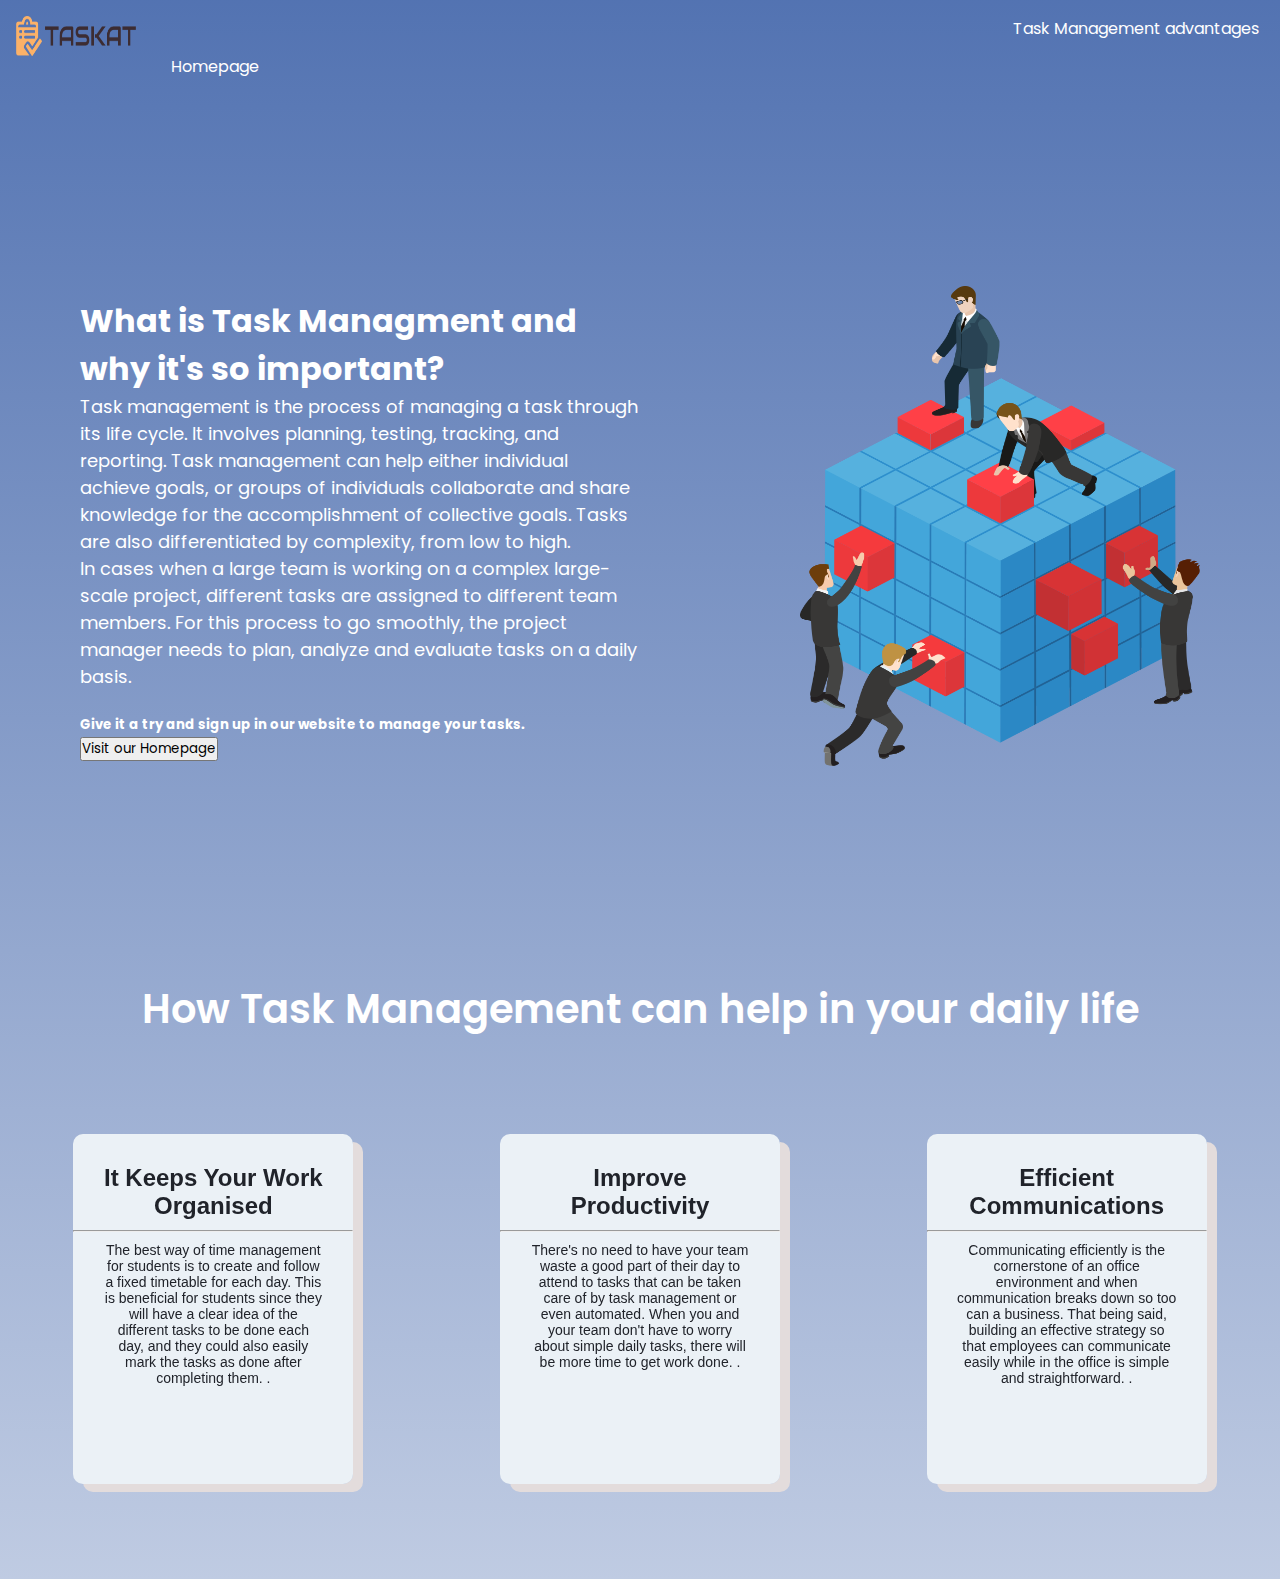
<file: about.html>
<!DOCTYPE html>
<html lang="en">
  <head>
    <meta charset="UTF-8" />
    <meta http-equiv="X-UA-Compatible" content="IE=edge" />
    <meta name="viewport" content="width=device-width, initial-scale=1.0" />
    <link
    rel="stylesheet"
    href="https://cdn.jsdelivr.net/npm/bootstrap@4.5.3/dist/css/bootstrap.min.css"
    integrity="sha384-TX8t27EcRE3e/ihU7zmQxVncDAy5uIKz4rEkgIXeMed4M0jlfIDPvg6uqKI2xXr2"
    crossorigin="anonymous"
    />
    <link rel="stylesheet" href="./CSS/style3.css" />
    <title>More About Task Managment</title>
  </head>
  <body>


<header>
  <nav class="nav">
    <div class="logo">
      <img class="logoimg" src="./images/EEE.png" alt="">
      <a class="HomePageAnchor" href="./index.html">Homepage</a>
    </div>

<ul class="navbarList">

  <li><a href="#CARDS"> Task Management advantages</a></li>
</ul>
  </nav>
</header>

    <main>
      <section class="heroSection">


      <div class="herocontent">
        <div class="WhatisTaskManagement">
          <h1>What is Task Managment and why it's so important?</h1>
          <p class="Description">
            Task management is the process of managing a task through its life
            cycle. It involves planning, testing, tracking, and reporting. Task
            management can help either individual achieve goals, or groups of
            individuals collaborate and share knowledge for the accomplishment
            of collective goals. Tasks are also differentiated by complexity,
            from low to high.
          </p>

          <p class="Description">
            In cases when a large team is working on a complex large-scale
            project, different tasks are assigned to different team members. For
            this process to go smoothly, the project manager needs to plan,
            analyze and evaluate tasks on a daily basis.
          </p>
          <br>

          <h5>Give it a try and sign up in our website to manage your tasks.</h5>
          <button id="CalltoActionPage3" type="button" class="btn btn-outline-light">Visit our Homepage</button>
        </div>
        <div class="row">
          <img class="imgHero" src="./images/pngwing.com (2).png" alt="" />
        </div>
      </div>
      </section>

<div class="headingAndCards">
<h3 class=" m-5 title2 heading-secondary">How Task Management can help in your daily life</h2>


<section class="cardSection" id="CARDS">

  
  <div class="maincontainer">

    <div class="thecard">

      <div class="thefront"><h1>It Keeps Your Work Organised
      </h1>
      <hr><p>The best way of time management for students is to create and follow a fixed timetable for each day. This is beneficial for students since they will have a clear idea of the different tasks to be done each day, and they could also easily mark the tasks as done after completing them.
        .</p></div> 
      <div class="theback"><h1>Tasks organization in Taskat</h1><p>Taskat customize your tasks based on priority and status, You can sort your tasks based on priority, Which will give you a clearer picture about your tasks and Prioritize the most urgent one.</p>

    </div>
  </div>


</div>








<div class="maincontainer">

  <div class="thecard">

    <div class="thefront"><h1>Improve Productivity
    </h1>
    <hr><p>
      There's no need to have your team waste a good part of their day to attend to tasks that can be taken care of by task management or even automated. When you and your team don't have to worry about simple daily tasks, there will be more time to get work done.
      .</p></div>

    <div class="theback"><h1>Easy filtering abilites with Taskat</h1><p>it allows you to do filtirng on your tasks,that will improve your time managment, which will improve your Productivity overall, You can Also check your completed Tasks if needed</p>

  </div>
</div>


</div>











<div class="maincontainer">

  <div class="thecard">

    <div class="thefront"><h1>Efficient Communications

    </h1>
    <hr><p>Communicating efficiently is the cornerstone of an office environment and when communication breaks down so too can a business. That being said, building an effective strategy so that employees can communicate easily while in the office is simple and straightforward.
      .</p></div>s

    <div class="theback"><h1>Better Task control with Taskat</h1><p> Taskat gives you the ability to edit your tasks which allows you to add new notes which will help you to improve communication and work flow.
      .</p>

  </div>
</div>


</div>


</section>
</div>
    </main>



    <script src="./JS/app3.js"></script>
  </body>
</html>
</file>
<file: CSS/style3.css>
@import url("https://fonts.googleapis.com/css2?family=Poppins:wght@300;400;500;600;700;800;900&display=swap");
* {
	margin: 0;
	padding: 0;
	box-sizing: border-box;
	font-family: "Poppins", "sans-serif";
}
html {
	scroll-behavior: smooth;
}

body {
	background: linear-gradient(
		180deg,
		#345aa4 -28.35%,
		rgba(63, 0, 156, 0) 158.96%
	);
	color: white;
}

.nav {
	display: flex;
	justify-content: space-between;
}
.HomePageAnchor {
	margin-left: 10px;
	padding: 5px;
}

.HomePageAnchor:hover {
	text-decoration: none;
	background-color: white;
	color: black;
	border-radius: 15px;
}
.navbarList {
	display: flex;
}

a {
	text-decoration: none;
}

nav ul li {
	list-style: none;
	margin: 1rem;
	color: white;
}
nav ul li a {
	text-decoration: none;
	color: white;
	padding: 5px;
}

nav ul li a:hover {
	background-color: white;
	color: black;
	border-radius: 15px;
	text-decoration: none;
}

.logoimg {
	width: 120px;
	height: 40px;
	margin: 1rem;
}

.HomePageAnchor {
	color: white;
	text-decoration: none;
}

.heroSection {
	display: flex;
	flex-direction: column;
	color: white;
}

.herocontent {
	display: flex;
	color: white;
	justify-content: space-around;
	align-items: center;
	height: 100vh;
}

.imgHero {
	width: 35rem;
	height: 40rem;
	padding: 5rem;
}

.WhatisTaskManagement {
	padding: 5rem;
	max-width: 55rem;
}

.Description {
	font-size: large;
}

.cardSection {
	position: relative;
	display: flex;
	justify-content: space-around;
	align-items: center;
	height: 60vh;
	flex-wrap: wrap;
	/* background-color: seashell; */
}

/* THE MAINCONTAINER HOLDS EVERYTHING */
.maincontainer {
	position: relative;
	width: 280px;
	height: 350px;
	background: none;
}

/* THE CARD HOLDS THE FRONT AND BACK FACES */
.thecard {
	position: relative;
	top: 0;
	left: 0;
	width: 100%;
	height: 100%;
	border-radius: 10px;
	transform-style: preserve-3d;
	transition: all 0.8s ease;
	box-shadow: 10px 8px rgb(227, 220, 220);
}

/* THE PSUEDO CLASS CONTROLS THE FLIP ON MOUSEOVER AND MOUSEOUT */
.thecard:hover {
	cursor: pointer;
	transform: rotateY(180deg);
}

/* THE FRONT FACE OF THE CARD, WHICH SHOWS BY DEFAULT */
.thefront {
	position: absolute;

	top: 0;
	left: 0;
	width: 100%;
	height: 100%;
	border-radius: 10px;
	backface-visibility: hidden;
	overflow: hidden;
	background: rgb(235, 241, 246);
	color: rgb(32, 35, 42);
}

/* THE BACK FACE OF THE CARD, WHICH SHOWS ON MOUSEOVER */
.theback {
	display: flex;
	justify-content: center;
	align-items: center;
	flex-direction: column;
	position: absolute;
	top: 0;
	left: 0;
	width: 100%;
	height: 100%;
	border-radius: 10px;
	backface-visibility: hidden;
	overflow: hidden;
	background: rgb(144, 195, 226);
	color: white;
	text-align: center;
	transform: rotateY(180deg);
}

/*This block (starts here) is merely styling for the flip card, and is NOT an essential part of the flip code */
.thefront h1,
.theback h1 {
	font-family: "zilla slab", sans-serif;
	padding: 30px 30px 10px 30px;
	font-weight: bold;
	font-size: 24px;
	text-align: center;
}

.theback h1 {
	font-family: "zilla slab", sans-serif;
	padding: 30px 30px 10px 30px;
	font-weight: bold;
	font-size: 18px;
	text-align: center;
}

.thefront p,
.theback p {
	font-family: "zilla slab", sans-serif;
	padding: 10px 30px 30px 30px;
	font-weight: normal;
	font-size: 14px;
	text-align: center;
}

.heading-secondary {
	font-size: 2.5em;
	font-weight: 600;
	text-align: center;
	background-clip: text;
	-webkit-background-clip: text;
	color: white;
}

@keyframes shrink {
	from {
		transform: scale(2);
	}
	to {
		transform: scale(1);
	}
}

@keyframes fadeIn {
	from {
		opacity: 0;
		transform: translateY(-2em);
	}
	to {
		opacity: 1;
		transform: translateY(0);
	}
}
</file>
